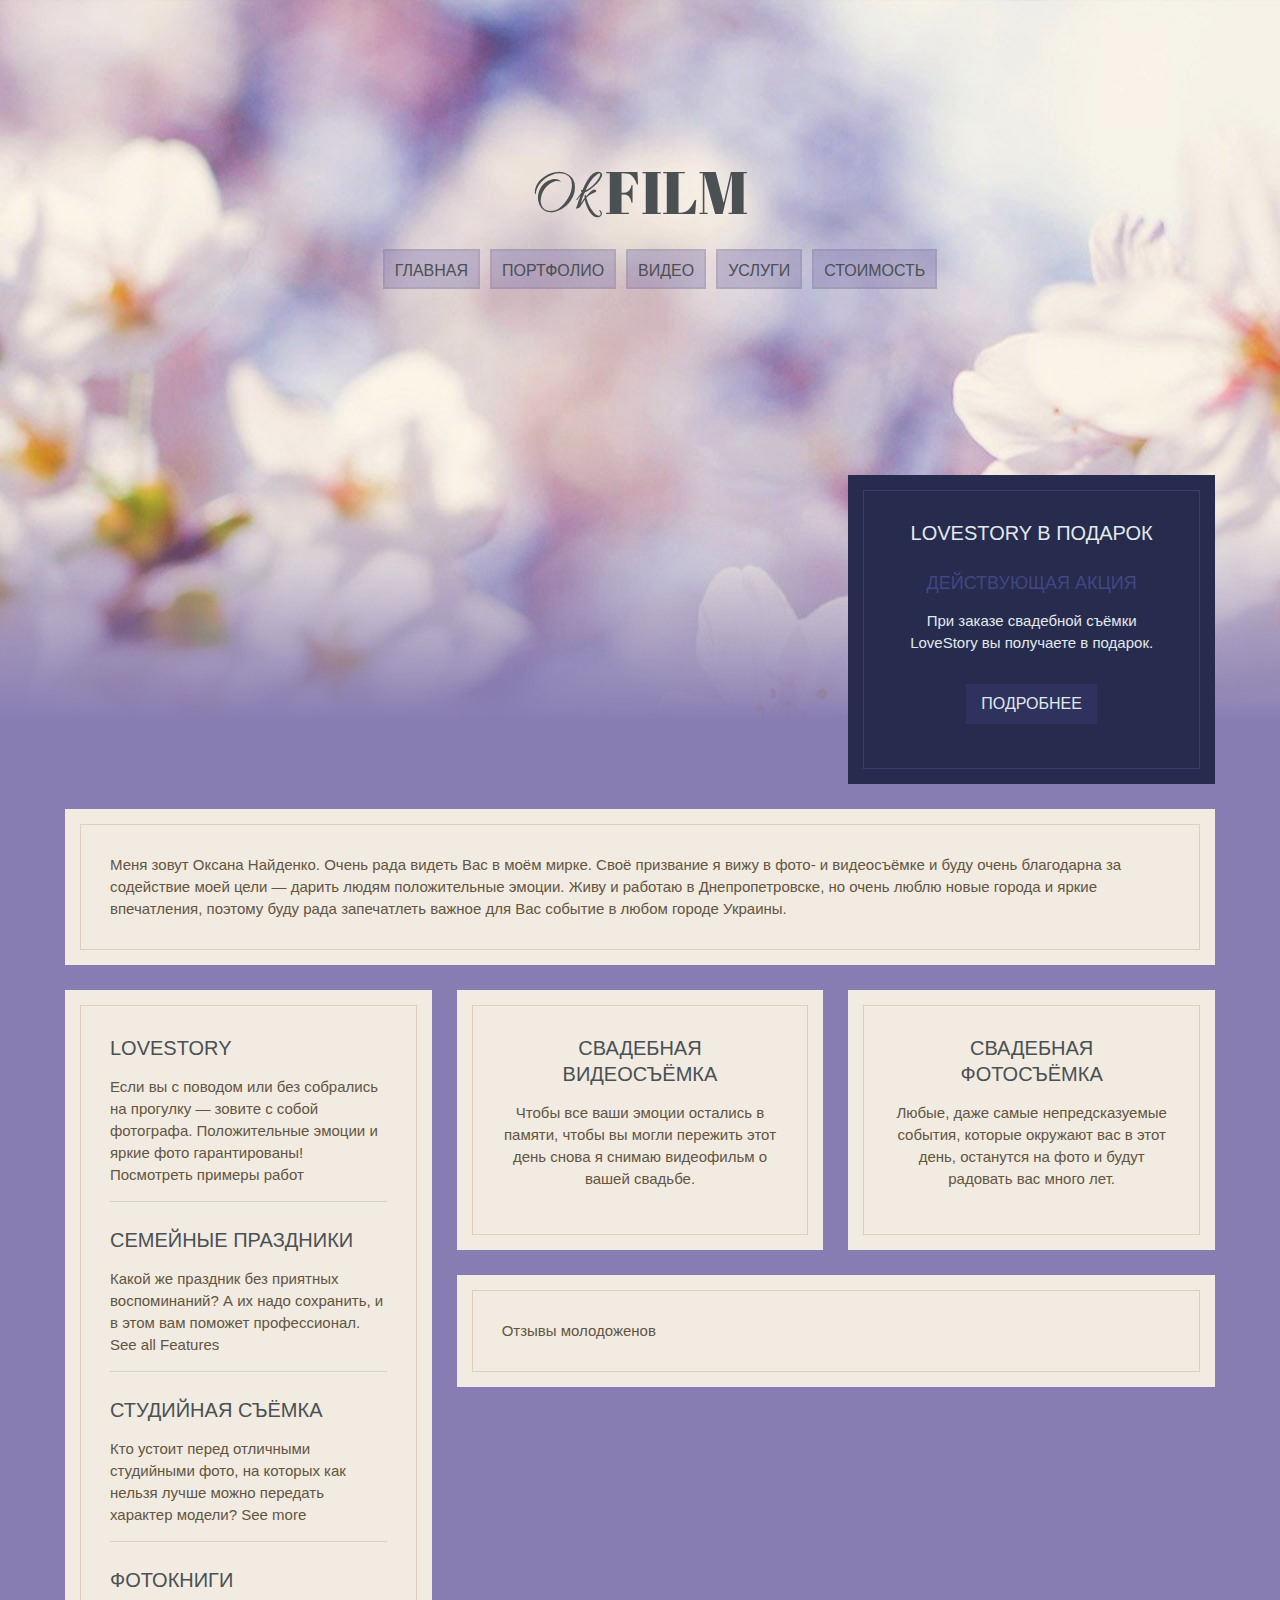
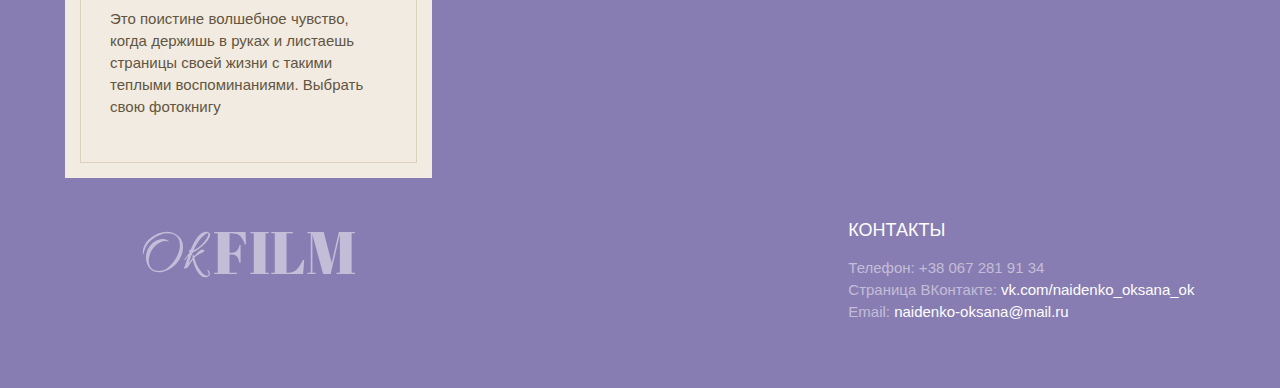
<file: index.htm>
<!DOCTYPE HTML>
<html lang="ru">
<head>
    <meta charset="utf-8" />
    <meta http-equiv="Content-Type" content="text/html; charset=utf-8" />
    <title>Фотограф, видеооператор Оксана Найденко | OkFILM</title>
    <meta name="keywords" content="Оксана Найденко, фотограф, видеооператор, видеооператор на свадьбу, свадьба, фотосессия, LoveStory, свадебный фотограф" />
    <meta name="description" content="Фотограф и видеооператор Оксана Найденко. Я с удовольствием сохраню тёплые и яркие моменты Вашей свадьбы, Love Story и радостных событий." />
    
    <link rel="stylesheet" href="/css/main.css" type="text/css">
</head>
<body>

    <div id="parallaxBackground" class="tm_background" style="top: 0"></div>

    <div class="container box">
    
        <nav class="navbar">
            <!-- Логотип -->
            <div class="okfilm">
                <a href="/"><span class="okfilm_ok">Ok</span><span class="okfilm_film">FILM</span></a>
            </div>
            <!-- Главное меню -->
            <ul id="main_menu" class="menu box">
                <li><a href="/">Главная</a></li>
                <li>
                    <a>Портфолио</a>
                    <div class="submenu box">
                        <ul>
                            <li><a href="/photoalbum/lovestory">LoveStory</a></li>
                            <li><a href="/photoalbum/wedding">Свадьба</a></li>
                        </ul>
                    </div>
                </li>
                <li><a>Видео</a></li>
                <li>
                    <a>Услуги</a>
                    <div class="submenu box">
                        <ul>
                            <li><a href="/uslugi/photobook">Фотокнига</a></li>
                        </ul>
                    </div>
                </li>
                <li><a href="/price">Стоимость</a></li>
            </ul>
        </nav>
        
        <section class="antipad25 box">
            <div class="col66 pad25">
                <ul id="home_slideshow" class="home-slideshow">
                    <li>
                        <img src="images/home-slideshow/home_slideshow-1.jpg">
                        <h3 style="top: 30px;">Мужчина и женщина хранят ключи от <strong>сердец друг друга</strong></h3>
                    </li>
                    <li>
                        <img src="images/home-slideshow/home_slideshow-2.jpg">
                        <h3 style="bottom: 30px;">С дорогими людьми всегда мало<br /><strong>общих фотографий</strong></h3>
                    </li>
                    <li>
                        <img src="images/home-slideshow/home_slideshow-3.jpg">
                        <h3 style="bottom: 30px;">Счастье рядом. <strong>Просто протяни руку.</strong></h3>
                    </li>
                    <li>
                        <img src="images/home-slideshow/home_slideshow-4.jpg">
                        <h3 style="top: 30px;">Ты + Я <strong>= Семья.</strong></h3>
                    </li>
                </ul>
            </div>
            <!-- LoveStory в подарок -->
            <div class="col33 pad25">
                <div class="block primary center">
                    <h3>LoveStory в подарок</h3>
                    <h4>Действующая акция</h4>
                    <p>При заказе свадебной съёмки LoveStory вы получаете в подарок.</p>
                    <p style="padding-top: 15px;">
                        <a class="button button-large" href="javascript:void(0);">Подробнее</a>
                    </p>
                </div>
            </div>
        </section>
        
        <section class="box">
            <div class="col00">
            <div class="block">
                Меня зовут Оксана Найденко. Очень рада видеть Вас в моём мирке. Своё призвание я вижу
                в фото- и видеосъёмке и буду очень благодарна за содействие моей цели — дарить людям
                положительные эмоции. Живу и работаю в Днепропетровске, но очень люблю новые города и
                яркие впечатления, поэтому буду рада запечатлеть важное для Вас событие в любом городе Украины.
            </div>
            </div>
        </section>
        
        <section class="antipad25 box">
            <div class="col33 pad25">
                <div class="block">
                    <h3>LoveStory</h3>
                    <p>
                        Если вы с поводом или без собрались на прогулку — зовите с собой фотографа. 
                        Положительные эмоции и яркие фото гарантированы! Посмотреть примеры работ
                    </p>
                    <hr/>
                    <h3>Семейные праздники</h3>
                    <p>
                        Какой же праздник без приятных воспоминаний? А их надо сохранить, и в этом 
                        вам поможет профессионал. See all Features
                    </p>
                    <hr/>
                    <h3>Студийная съёмка</h3>
                    <p>
                        Кто устоит перед отличными студийными фото, на которых как нельзя лучше можно 
                        передать характер модели? See more
                    </p>
                    <hr/>
                    <h3>Фотокниги</h3>
                    <p>
                        Это поистине волшебное чувство, когда держишь в руках и листаешь страницы своей 
                        жизни с такими теплыми воспоминаниями. Выбрать свою фотокнигу
                    </p>
                </div>
            </div>
            <div class="col66 pad25">
                <div class="antipad25 box">
                    <!-- Свадебная видеосъёмка -->
                    <div class="col50 pad25">
                        <div class="block center">
                            <h3>Свадебная видеосъёмка</h3>
                            <p>
                                Чтобы все ваши эмоции остались в памяти, чтобы вы могли пережить 
                                этот день снова я снимаю видеофильм о вашей свадьбе.
                            </p>
                        </div>
                    </div>
                    <!-- Свадебная фотосъёмка -->
                    <div class="col50 pad25">
                        <div class="block center">
                            <h3>Свадебная<br/>фотосъёмка</h3>
                            <p>
                                Любые, даже самые непредсказуемые события, которые окружают 
                                вас в этот день, останутся на фото и будут радовать вас много лет.
                            </p>
                        </div>
                    </div>
                </div>
                <!-- Отзывы -->
                <section class="block">Отзывы молодоженов</section>
            </div>
        </section>

        <!--Footer-->
        <section class="antipad25 box footer">
            <div class="col33 pad25">
                <div>&nbsp;</div>
                <div class="okfilm">
                    <span class="okfilm_ok">Ok</span><span class="okfilm_film">FILM</span>
                </div>
            </div>
            <div class="col33 pad25">&nbsp;</div>
            <div class="col33 pad25">
                <h4>Контакты</h4>
                <p>
                    Телефон: +38 067 281 91 34<br>
                    Страница ВКонтакте: <a href="https://vk.com/naidenko_oksana_ok" target="_blank">vk.com/naidenko_oksana_ok</a><br>
                    Email: <a href="mailto:naidenko-oksana@mail.ru">naidenko-oksana@mail.ru</a>
                </p>
            </div>
        </section>
    
    </div>

    <script src="/js/jquery-1.12.2.min.js"></script>
    <script src="/js/theme.js"></script>
    
</body>
</html>
</file>
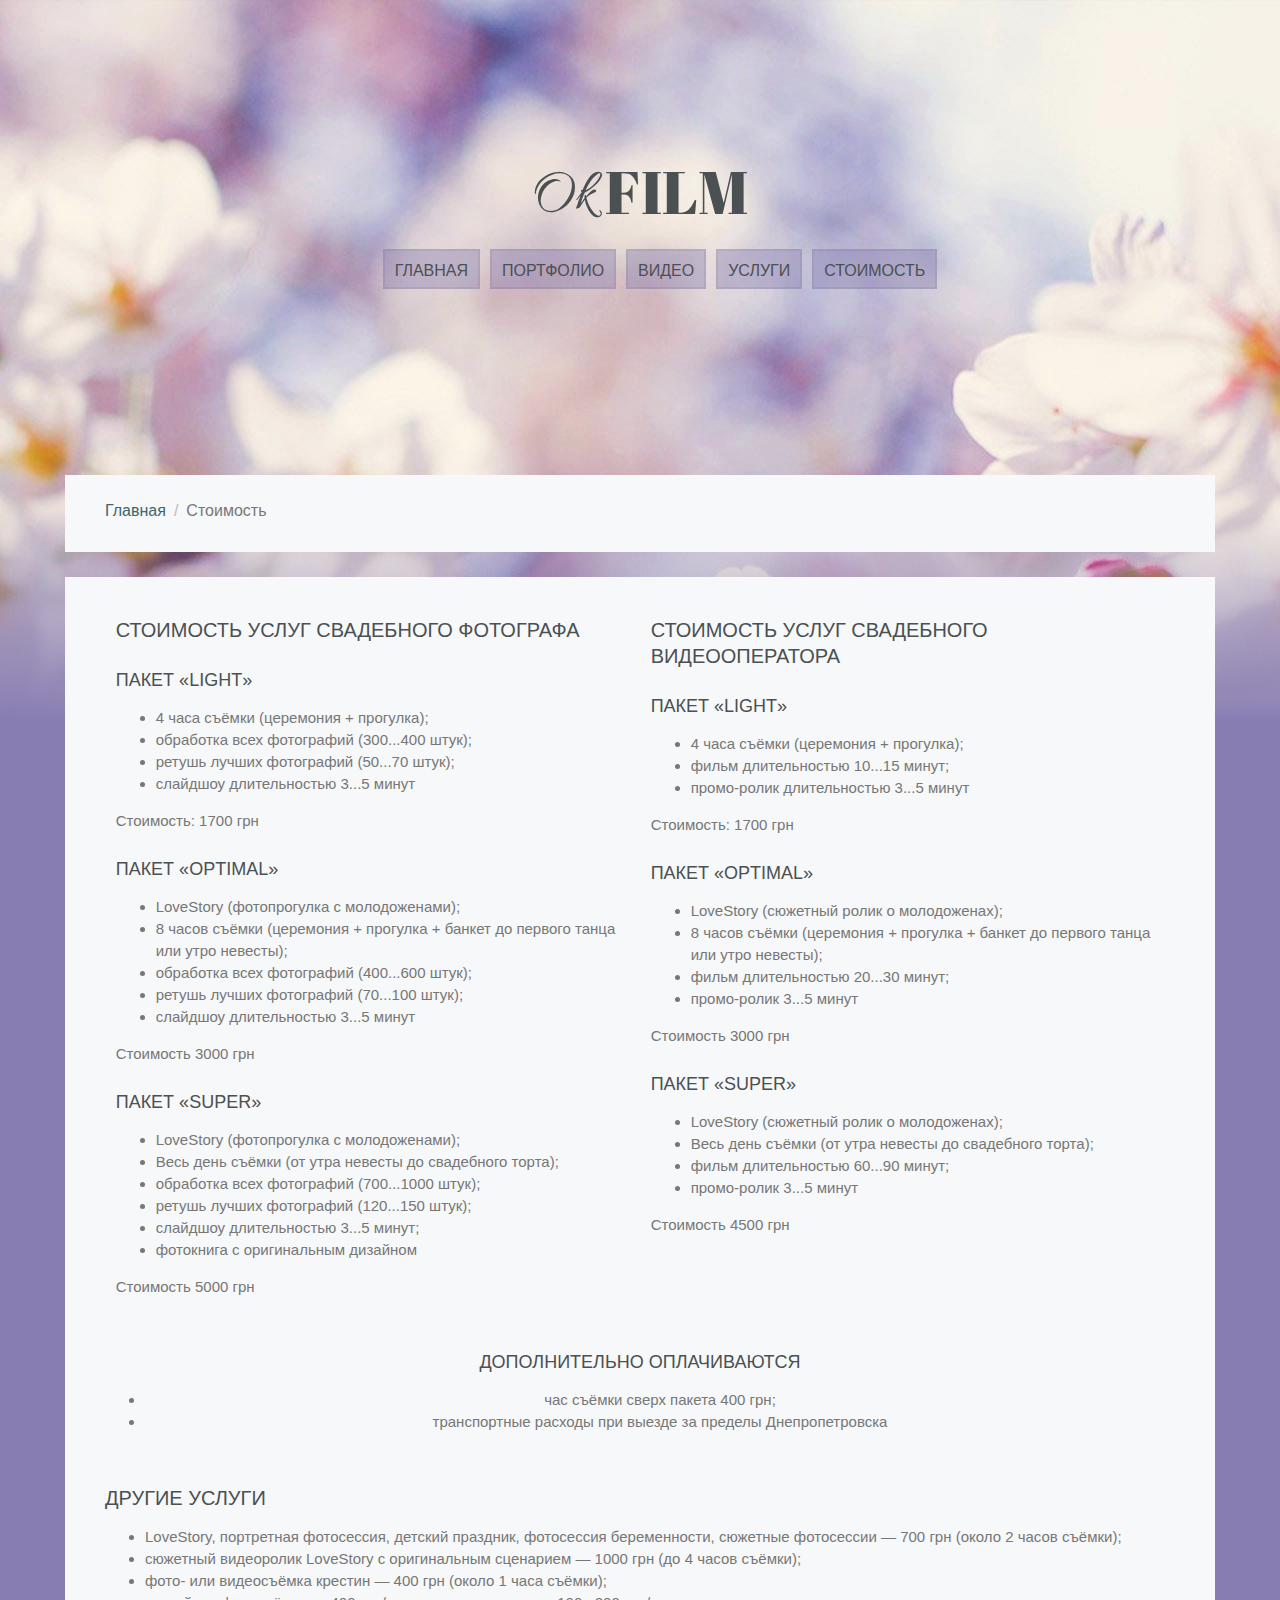
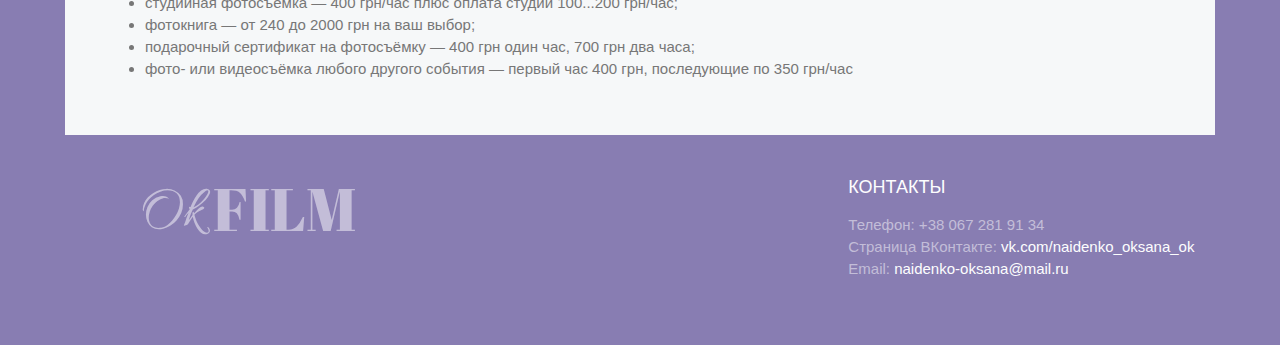
<file: pages/price.htm>
<!DOCTYPE html>
<html lang="ru">
<head>
    <meta charset="utf-8" />
    <meta http-equiv="Content-Type" content="text/html; charset=utf-8" />
    <title>Стоимость услуг — Фотограф, видеооператор Оксана Найденко | OkFILM</title>
    <meta name="keywords" content="Оксана Найденко, фотограф, видеооператор, видеооператор на свадьбу, свадьба, фотосессия, LoveStory, свадебный фотограф" />
    <meta name="description" content="Фотограф и видеооператор Оксана Найденко. Я с удовольствием сохраню тёплые и яркие моменты Вашей свадьбы, Love Story и радостных событий." />

    <link rel="stylesheet" href="/css/main.css" type="text/css">
</head>
<body>

    <div id="parallaxBackground" class="tm_background" style="top: 0"></div>

    <div class="container box">

        <nav class="navbar">
            <!-- Логотип -->
            <div class="okfilm">
                <a href="/"><span class="okfilm_ok">Ok</span><span class="okfilm_film">FILM</span></a>
            </div>
            <!-- Главное меню -->
            <ul id="main_menu" class="menu box">
                <li><a href="/">Главная</a></li>
                <li>
                    <a>Портфолио</a>
                    <div class="submenu box">
                        <ul>
                            <li><a href="/photoalbum/lovestory">LoveStory</a></li>
                            <li><a href="/photoalbum/wedding">Свадьба</a></li>
                        </ul>
                    </div>
                </li>
                <li><a>Видео</a></li>
                <li>
                    <a>Услуги</a>
                    <div class="submenu box">
                        <ul>
                            <li><a href="/uslugi/photobook">Фотокнига</a></li>
                        </ul>
                    </div>
                </li>
                <li><a href="/price">Стоимость</a></li>
            </ul>
        </nav>

        <!-- Breadcrumb -->
        <ul class="breadcrumb">
            <li><a href="/">Главная</a></li>
            <li>Стоимость</li>
        </ul>

        <article class="article">

            <style>
                .tseny-column{width:48%; float:left; margin:0 1%}
                @media (max-width: 800px) {
                    .tseny-column{width:100%; margin:0}
                }
            </style>

            <div class="tseny-column">
                <h3>Стоимость услуг свадебного фотографа</h3>
                <h4>Пакет &laquo;Light&raquo;</h4>
                <ul>
                    <li>4 часа съёмки (церемония + прогулка);</li>
                    <li>обработка всех фотографий (300...400 штук);</li>
                    <li>ретушь лучших фотографий (50...70 штук);</li>
                    <li>слайдшоу длительностью 3...5 минут</li>
                </ul>
                <p>Стоимость: 1700 грн</p>

                <h4>Пакет &laquo;Optimal&raquo</h4>
                <ul>
                    <li>LoveStory (фотопрогулка с молодоженами);</li>
                    <li>8 часов съёмки (церемония + прогулка + банкет до первого танца или утро невесты);</li>
                    <li>обработка всех фотографий (400...600 штук);</li>
                    <li>ретушь лучших фотографий (70...100 штук);</li>
                    <li>слайдшоу длительностью 3...5 минут</li>
                </ul>
                <p>Стоимость 3000 грн</p>

                <h4>Пакет &laquo;Super&raquo;</h4>
                <ul>
                    <li>LoveStory (фотопрогулка с молодоженами);</li>
                    <li>Весь день съёмки (от утра невесты до свадебного торта);</li>
                    <li>обработка всех фотографий (700...1000 штук);</li>
                    <li>ретушь лучших фотографий (120...150 штук);</li>
                    <li>слайдшоу длительностью 3...5 минут;</li>
                    <li>фотокнига с оригинальным дизайном</li>
                </ul>
                <p>Стоимость 5000 грн</p>
                <p>&nbsp;</p>
            </div>

            <div class="tseny-column">
                <h3>Стоимость услуг свадебного видеооператора</h3>
                <h4>Пакет &laquo;Light&raquo;</h4>
                <ul>
                    <li>4 часа съёмки (церемония + прогулка);</li>
                    <li>фильм длительностью 10...15 минут;</li>
                    <li>промо-ролик длительностью 3...5 минут</li>
                </ul>
                <p>Стоимость: 1700 грн</p>

                <h4>Пакет &laquo;Optimal&raquo</h4>
                <ul>
                    <li>LoveStory (сюжетный ролик о молодоженах);</li>
                    <li>8 часов съёмки (церемония + прогулка + банкет до первого танца или утро невесты);</li>
                    <li>фильм длительностью 20...30 минут;</li>
                    <li>промо-ролик 3...5 минут</li>
                </ul>
                <p>Стоимость 3000 грн</p>

                <h4>Пакет &laquo;Super&raquo;</h4>
                <ul>
                    <li>LoveStory (сюжетный ролик о молодоженах);</li>
                    <li>Весь день съёмки (от утра невесты до свадебного торта);</li>
                    <li>фильм длительностью 60...90 минут;</li>
                    <li>промо-ролик 3...5 минут</li>
                </ul>
                <p>Стоимость 4500 грн</p>
                <p>&nbsp;</p>
            </div>

            <div style="text-align:center;clear:both;">
                <h4>Дополнительно оплачиваются</h4>
                <ul>
                    <li>час съёмки сверх пакета 400 грн;</li>
                    <li>транспортные расходы при выезде за пределы Днепропетровска</li>
                </ul>
                <p>&nbsp;</p>
            </div>

            <div>
                <h3>Другие услуги</h3>
                <ul>
                    <li>LoveStory, портретная фотосессия, детский праздник, фотосессия беременности, сюжетные фотосессии — 700 грн (около 2 часов съёмки);</li>
                    <li>сюжетный видеоролик LoveStory с оригинальным сценарием — 1000 грн (до 4 часов съёмки);</li>
                    <li>фото- или видеосъёмка крестин — 400 грн (около 1 часа съёмки);</li>
                    <li>студийная фотосъёмка — 400 грн/час плюс оплата студии 100...200 грн/час;</li>
                    <li>фотокнига — от 240 до 2000 грн на ваш выбор;</li>
                    <li>подарочный сертификат на фотосъёмку — 400 грн один час, 700 грн два часа;</li>
                    <li>фото- или видеосъёмка любого другого события — первый час 400 грн, последующие по 350 грн/час</li>
                </ul>
            </div>

        </article>

        <!--Footer-->
        <section class="antipad25 box footer">
            <div class="col33 pad25">
                <div>&nbsp;</div>
                <div class="okfilm">
                    <span class="okfilm_ok">Ok</span><span class="okfilm_film">FILM</span>
                </div>
            </div>
            <div class="col33 pad25">&nbsp;</div>
            <div class="col33 pad25">
                <h4>Контакты</h4>
                <p>
                    Телефон: +38 067 281 91 34<br>
                    Страница ВКонтакте: <a href="https://vk.com/naidenko_oksana_ok" target="_blank">vk.com/naidenko_oksana_ok</a><br>
                    Email: <a href="mailto:naidenko-oksana@mail.ru">naidenko-oksana@mail.ru</a>
                </p>
            </div>
        </section>

    </div>

    <script src="/js/jquery-1.12.2.min.js"></script>
    <script src="/js/theme.js"></script>

</body>
</html>
</file>
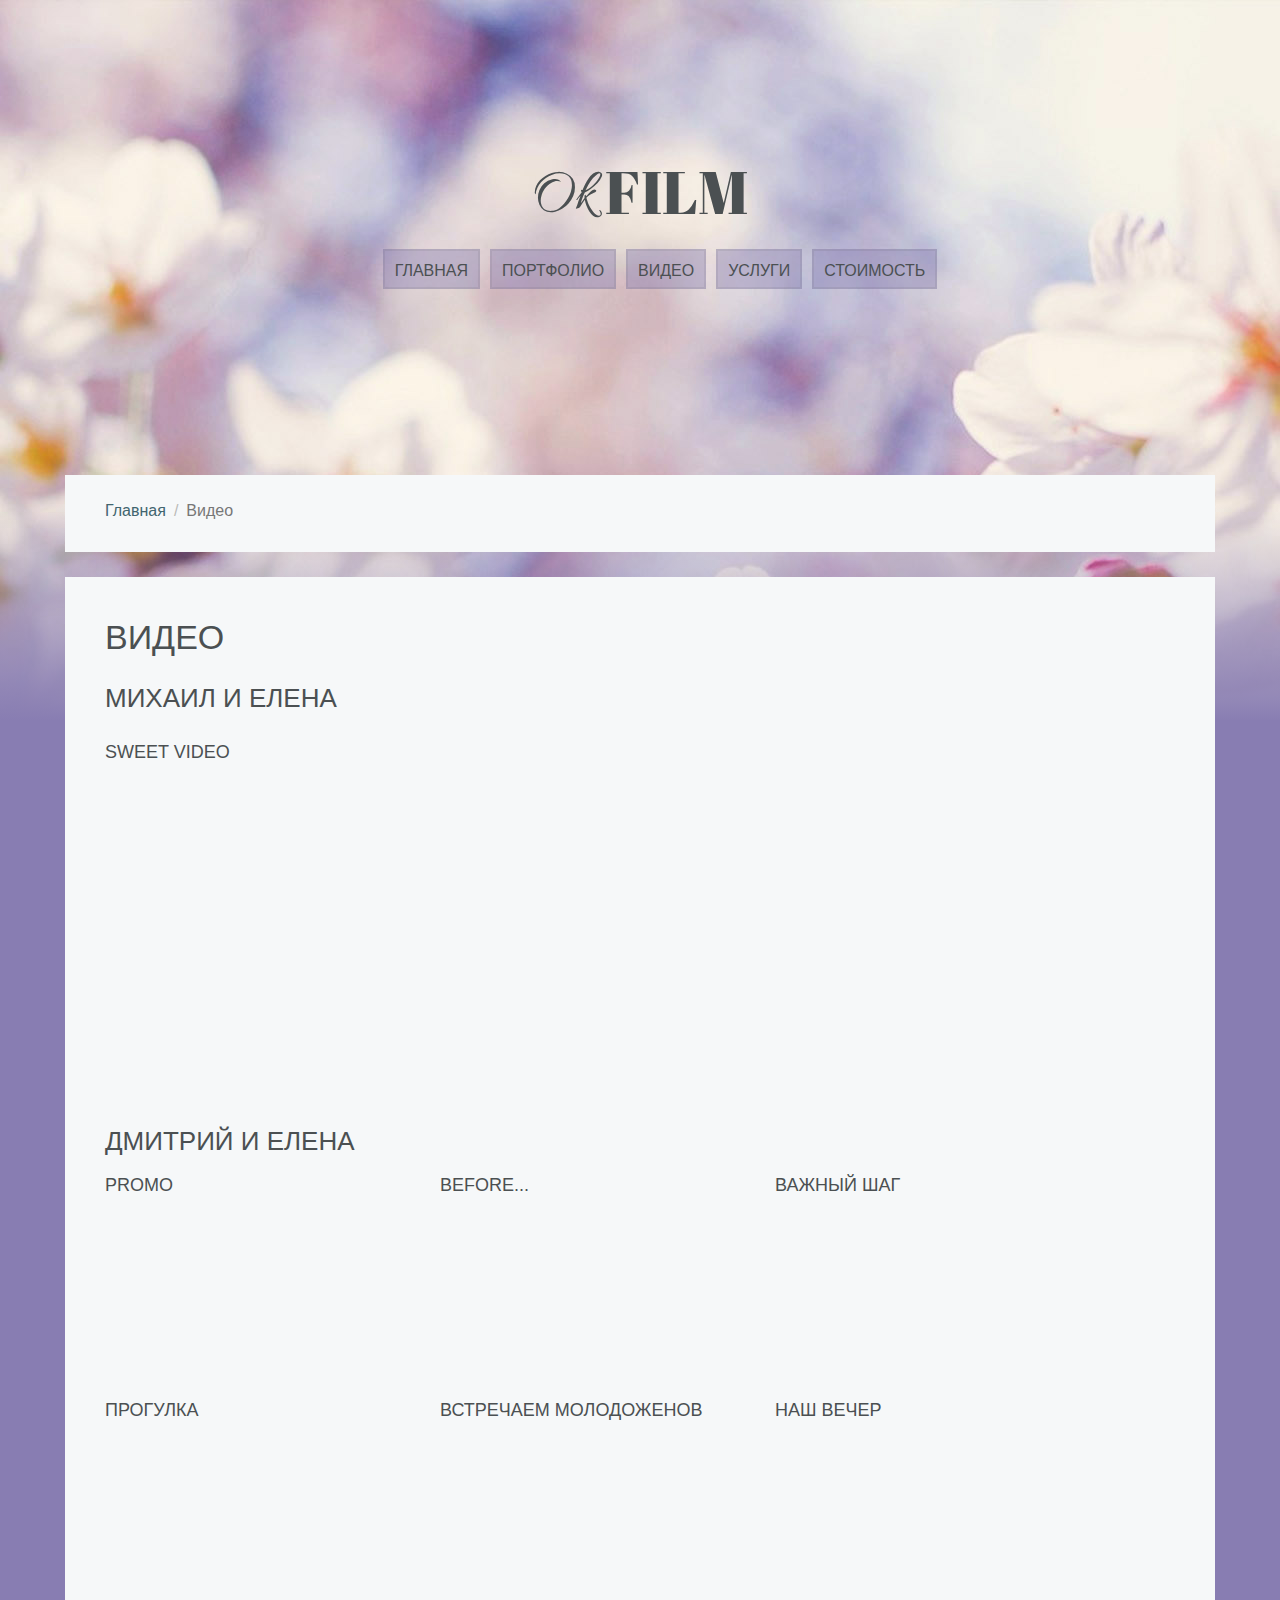
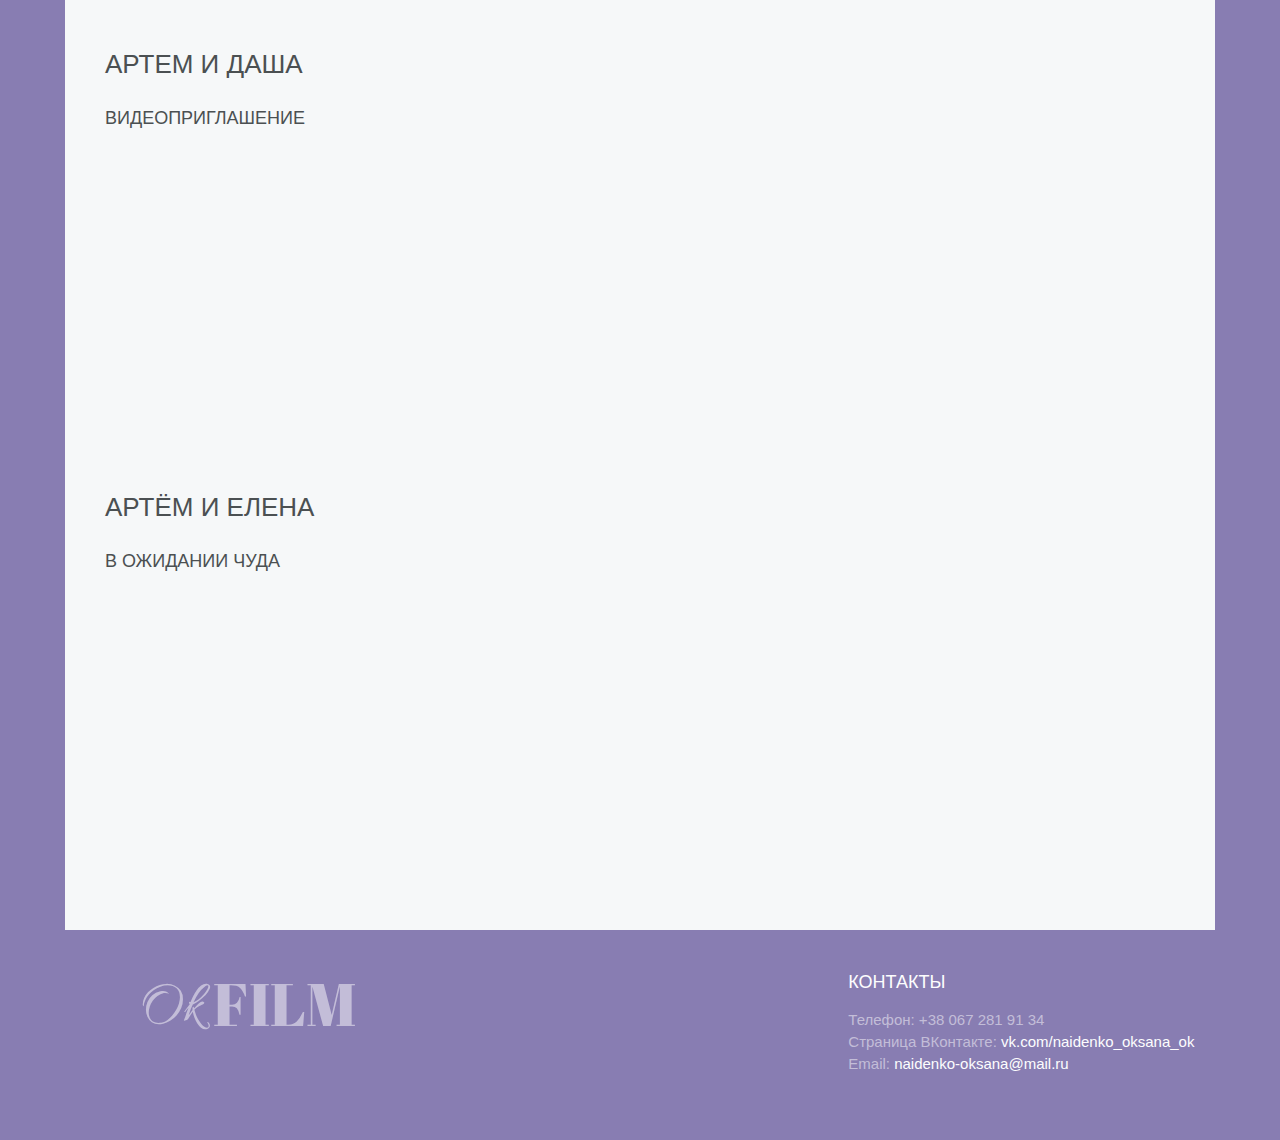
<file: pages/video.htm>
<!DOCTYPE html>
<html lang="ru">
<head>
    <meta charset="utf-8" />
    <meta http-equiv="Content-Type" content="text/html; charset=utf-8" />
    <title>Видео — Фотограф, видеооператор Оксана Найденко | OkFILM</title>
    <meta name="keywords" content="Оксана Найденко, фотограф, видеооператор, видеооператор на свадьбу, свадьба, фотосессия, LoveStory, свадебный фотограф" />
    <meta name="description" content="Фотограф и видеооператор Оксана Найденко. Я с удовольствием сохраню тёплые и яркие моменты Вашей свадьбы, Love Story и радостных событий." />

    <link rel="stylesheet" href="/css/main.css" type="text/css">
</head>
<body>

<div id="parallaxBackground" class="tm_background" style="top: 0"></div>

<div class="container box">

    <nav class="navbar">
        <!-- Логотип -->
        <div class="okfilm">
            <a href="/"><span class="okfilm_ok">Ok</span><span class="okfilm_film">FILM</span></a>
        </div>
        <!-- Главное меню -->
        <ul id="main_menu" class="menu box">
            <li><a href="/">Главная</a></li>
            <li>
                <a>Портфолио</a>
                <div class="submenu box">
                    <ul>
                        <li><a href="/photoalbum/lovestory">LoveStory</a></li>
                        <li><a href="/photoalbum/wedding">Свадьба</a></li>
                    </ul>
                </div>
            </li>
            <li><a href="/video">Видео</a></li>
            <li>
                <a>Услуги</a>
                <div class="submenu box">
                    <ul>
                        <li><a href="/uslugi/photobook">Фотокниги</a></li>
                    </ul>
                </div>
            </li>
            <li><a href="/price">Стоимость</a></li>
        </ul>
    </nav>

    <!-- Breadcrumb -->
    <ul class="breadcrumb">
        <li><a href="/">Главная</a></li>
        <li>Видео</li>
    </ul>

    <article class="article">

        <h1 class="article-title">Видео</h1>

        <p>
        <h2>Михаил и Елена</h2>
        <h4>Sweet Video</h4>
        <iframe width="560" height="315" src="https://www.youtube.com/embed/iJVQTlaHMCs?rel=0&amp;showinfo=0" frameborder="0" allowfullscreen></iframe>
        </p>

        <p>
        <h2>Дмитрий и Елена</h2>
        <div style="float:left; margin-right:15px">
            <h4>Promo</h4>
            <iframe width="320" height="180" src="https://www.youtube.com/embed/5d3_KheWfOU?rel=0&amp;showinfo=0" frameborder="0" allowfullscreen></iframe>
        </div>
        <div style="float:left; margin-right:15px">
            <h4>Before...</h4>
            <iframe width="320" height="180" src="https://www.youtube.com/embed/2i_cOHDh8JM?rel=0&amp;showinfo=0" frameborder="0" allowfullscreen></iframe>
        </div>
        <div style="float:left">
            <h4>Важный шаг</h4>
            <iframe width="320" height="180" src="https://www.youtube.com/embed/dgfS1vrImno?rel=0&amp;showinfo=0" frameborder="0" allowfullscreen></iframe>
        </div>

        <div style="clear:both"></div>

        <div style="float:left; margin-right:15px">
            <h4>Прогулка</h4>
            <iframe width="320" height="180" src="https://www.youtube.com/embed/4sCd2XP2Yqs?rel=0&amp;showinfo=0" frameborder="0" allowfullscreen></iframe>
        </div>
        <div style="float:left; margin-right:15px">
            <h4>Встречаем молодоженов</h4>
            <iframe width="320" height="180" src="https://www.youtube.com/embed/xAqZF6Jb5EU?rel=0&amp;showinfo=0" frameborder="0" allowfullscreen></iframe>
        </div>
        <div style="float:left">
            <h4>Наш вечер</h4>
            <iframe width="320" height="180" src="https://www.youtube.com/embed/4H2hjYRJoUo?rel=0&amp;showinfo=0" frameborder="0" allowfullscreen></iframe>
        </div>
        <div style="clear:both"></div>
        </p>

        <p>
        <h2>Артем и Даша</h2>
        <h4>Видеоприглашение</h4>
        <iframe width="560" height="315" src="https://www.youtube.com/embed/h4dcDDV6uRQ?rel=0&amp;showinfo=0" frameborder="0" allowfullscreen></iframe>
        </p>

        <p>
        <h2>Артём и Елена</h2>
        <h4>В ожидании чуда</h4>
        <iframe src="https://player.vimeo.com/video/135396026?title=0&byline=0&portrait=0" width="500" height="281" frameborder="0" webkitallowfullscreen mozallowfullscreen allowfullscreen></iframe>
        </p>

    </article>

    <!--Footer-->
    <section class="antipad25 box footer">
        <div class="col33 pad25">
            <div>&nbsp;</div>
            <div class="okfilm">
                <span class="okfilm_ok">Ok</span><span class="okfilm_film">FILM</span>
            </div>
        </div>
        <div class="col33 pad25">&nbsp;</div>
        <div class="col33 pad25">
            <h4>Контакты</h4>
            <p>
                Телефон: +38 067 281 91 34<br>
                Страница ВКонтакте: <a href="https://vk.com/naidenko_oksana_ok" target="_blank">vk.com/naidenko_oksana_ok</a><br>
                Email: <a href="mailto:naidenko-oksana@mail.ru">naidenko-oksana@mail.ru</a>
            </p>
        </div>
    </section>

</div>

<script src="/js/jquery-1.12.2.min.js"></script>
<script src="/js/theme.js"></script>

</body>
</html>
</file>
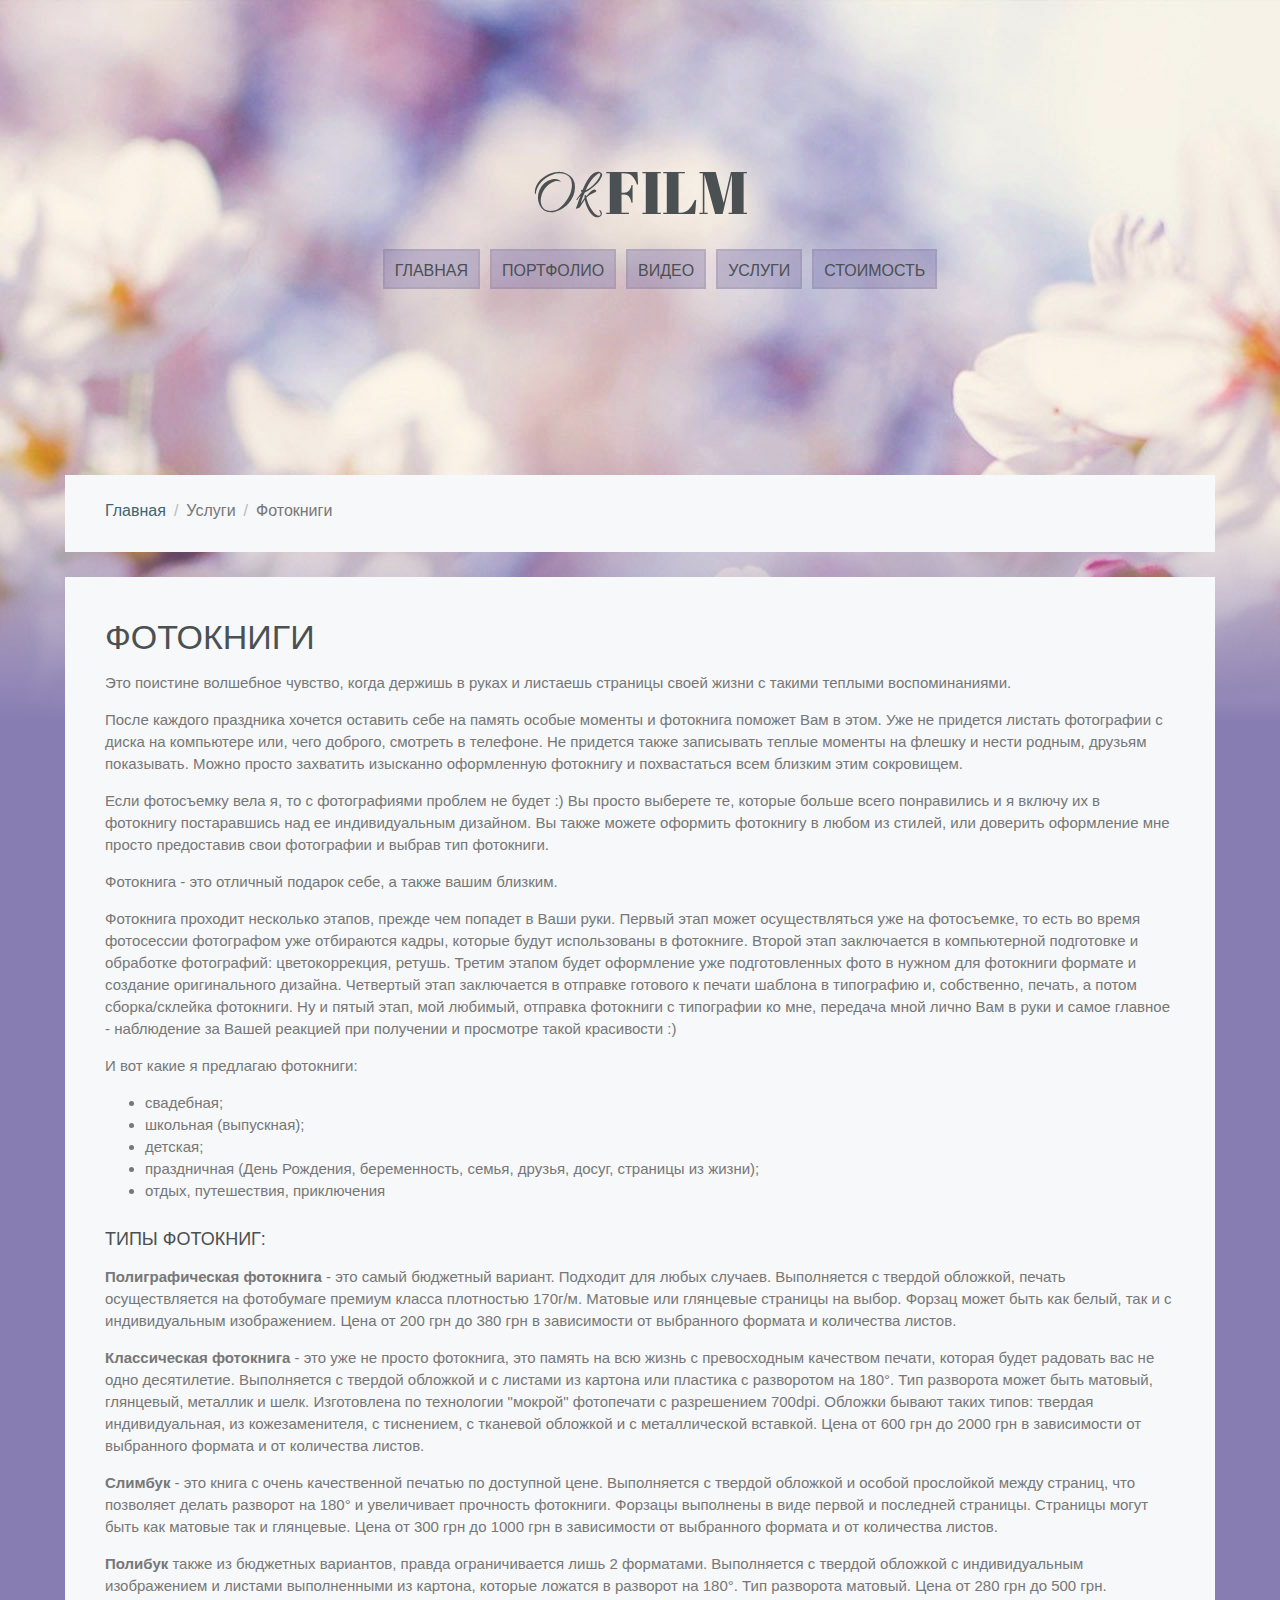
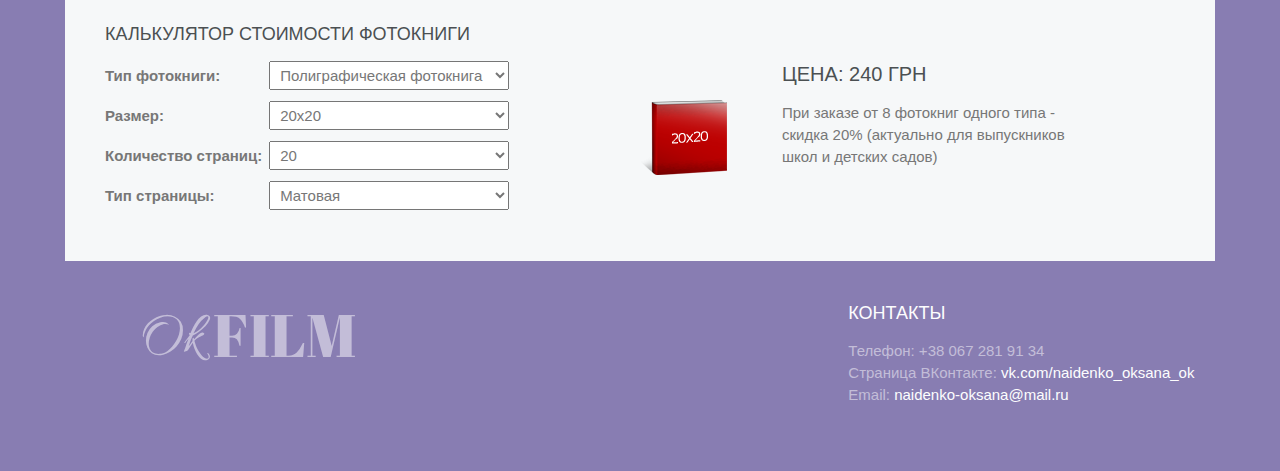
<file: pages/uslugi/photobook.htm>
<!DOCTYPE html>
<html lang="ru">
<head>
    <meta charset="utf-8" />
    <meta http-equiv="Content-Type" content="text/html; charset=utf-8" />
    <title>Фотокниги — Фотограф, видеооператор Оксана Найденко | OkFILM</title>
    <meta name="keywords" content="Оксана Найденко, фотограф, видеооператор, видеооператор на свадьбу, свадьба, фотосессия, LoveStory, свадебный фотограф" />
    <meta name="description" content="Фотограф и видеооператор Оксана Найденко. Я с удовольствием сохраню тёплые и яркие моменты Вашей свадьбы, Love Story и радостных событий." />

    <link rel="stylesheet" href="/css/main.css" type="text/css">
    <link rel="stylesheet" href="/css/photobook.css" type="text/css">
</head>
<body>

<div id="parallaxBackground" class="tm_background" style="top: 0"></div>

<div class="container box">

    <nav class="navbar">
        <!-- Логотип -->
        <div class="okfilm">
            <a href="/"><span class="okfilm_ok">Ok</span><span class="okfilm_film">FILM</span></a>
        </div>
        <!-- Главное меню -->
        <ul id="main_menu" class="menu box">
            <li><a href="/">Главная</a></li>
            <li>
                <a>Портфолио</a>
                <div class="submenu box">
                    <ul>
                        <li><a href="/photoalbum/lovestory">LoveStory</a></li>
                        <li><a href="/photoalbum/wedding">Свадьба</a></li>
                    </ul>
                </div>
            </li>
            <li><a>Видео</a></li>
            <li>
                <a>Услуги</a>
                <div class="submenu box">
                    <ul>
                        <li><a href="/uslugi/photobook">Фотокниги</a></li>
                    </ul>
                </div>
            </li>
            <li><a href="/price">Стоимость</a></li>
        </ul>
    </nav>

    <!-- Breadcrumb -->
    <ul class="breadcrumb">
        <li><a href="/">Главная</a></li>
        <li>Услуги</li>
        <li>Фотокниги</li>
    </ul>

    <article class="article">

        <h1 class="article-title">Фотокниги</h1>
        <p>
            Это поистине волшебное чувство, когда держишь в руках и листаешь страницы
            своей жизни с такими теплыми воспоминаниями.
        </p>
        <p>
            После каждого праздника хочется оставить себе на память особые моменты и фотокнига
            поможет Вам в этом. Уже не придется листать фотографии с диска на компьютере или,
            чего доброго, смотреть в телефоне. Не придется также записывать теплые моменты на флешку
            и нести родным, друзьям показывать. Можно просто захватить изысканно оформленную фотокнигу
            и похвастаться всем близким этим сокровищем.
        </p>
        <p>
            Если фотосъемку вела я, то с фотографиями проблем не будет :) Вы просто выберете те,
            которые больше всего понравились и я включу их в фотокнигу постаравшись над ее индивидуальным
            дизайном. Вы также можете оформить фотокнигу в любом из стилей, или доверить оформление мне
            просто предоставив свои фотографии и выбрав тип фотокниги.
        </p>
        <p>
            Фотокнига - это отличный подарок себе, а также вашим близким.
        </p>
        <p>
            Фотокнига проходит несколько этапов, прежде чем попадет в Ваши руки. Первый этап может
            осуществляться уже на фотосъемке, то есть во время фотосессии фотографом уже отбираются кадры,
            которые будут использованы в фотокниге. Второй этап заключается в компьютерной подготовке
            и обработке фотографий: цветокоррекция, ретушь. Третим этапом будет оформление уже подготовленных
            фото в нужном для фотокниги формате и создание оригинального дизайна. Четвертый этап заключается
            в отправке готового к печати шаблона в типографию и, собственно, печать, а потом сборка/склейка
            фотокниги. Ну и пятый этап, мой любимый, отправка фотокниги с типографии ко мне, передача мной
            лично Вам в руки и самое главное - наблюдение за Вашей реакцией при получении и просмотре
            такой красивости :)
        </p>
        <p>
            И вот какие я предлагаю фотокниги:
        </p>
        <ul>
            <li>свадебная;</li>
            <li>школьная (выпускная);</li>
            <li>детская;</li>
            <li>праздничная (День Рождения, беременность, семья, друзья, досуг, страницы из жизни);</li>
            <li>отдых, путешествия, приключения</li>
        </ul>

        <h4>Типы фотокниг:</h4>
        <p>
            <strong>Полиграфическая фотокнига</strong> - это самый бюджетный вариант.
            Подходит для любых случаев. Выполняется с твердой обложкой, печать осуществляется
            на фотобумаге премиум класса плотностью 170г/м. Матовые или глянцевые страницы на
            выбор. Форзац может быть как белый, так и с индивидуальным изображением. Цена
            от 200 грн до 380 грн в зависимости от выбранного формата и количества листов.
        </p>
        <p>
            <strong>Классическая фотокнига</strong> - это уже не просто фотокнига, это память
            на всю жизнь с превосходным качеством печати, которая будет радовать вас не одно
            десятилетие. Выполняется  с твердой обложкой и с листами из картона или пластика
            с разворотом на 180°. Тип разворота может быть матовый, глянцевый, металлик и шелк.
            Изготовлена по технологии "мокрой" фотопечати с разрешением 700dpi. Обложки бывают
            таких типов: твердая индивидуальная, из кожезаменителя, с тиснением, с тканевой
            обложкой и с металлической вставкой. Цена от 600 грн до 2000 грн в зависимости от
            выбранного формата и от количества листов.
        </p>
        <p>
            <strong>Слимбук</strong> - это книга с очень качественной печатью по доступной цене.
            Выполняется с твердой обложкой и особой прослойкой между страниц, что позволяет делать
            разворот на 180° и увеличивает прочность фотокниги. Форзацы выполнены в виде первой и
            последней страницы. Страницы могут быть как матовые так и глянцевые. Цена от 300 грн
            до 1000 грн в зависимости от выбранного формата и от количества листов.
        </p>
        <p>
            <strong>Полибук</strong> также из бюджетных вариантов, правда ограничивается лишь 2 форматами.
            Выполняется с твердой обложкой с индивидуальным изображением и листами выполненными из картона,
            которые ложатся в разворот на 180°. Тип разворота матовый.  Цена от 280 грн до 500 грн.
        </p>


        <h4>Калькулятор стоимости фотокниги</h4>
        <!-- Параметры -->
        <script>
            var photobook_params = new Object();
            photobook_params.poligraf = {
                pb_name: "Полиграфическая фотокнига",
                pb_size: {"20x20":12, "20x30":13, "25x25":20, "30x20":15, "30x30":22},
                pb_pages: [20,22,24,26,28,30,32,34,36,38,40],
                pb_matte: ["Матовая","Глянцевая"]
            };
            photobook_params.classic = {
                pb_name: "Классическая фотокнига",
                pb_size: {"20x20":0, "20x30":0, "30x20":0, "30x30":0},
                pb_pages: [20,22,24,26,28,30,32,34,36,38,40],
                pb_matte: ["Матовая","Глянцевая"],
                pb_paper: ["Картон","Пластик"]
            };
            photobook_params.slimbook = {
                pb_name: "Слимбук",
                pb_size: {"20x20":15, "20x30":22, "25x25":22, "30x20":22, "30x30":30},
                pb_pages: [20,22,24,26,28,30,32,34,36,38,40],
                pb_matte: ["Матовая"],
                pb_paper: ["Картон"]
            };
            photobook_params.polibook = {
                pb_name: "Полибук",
                pb_size: {"20x30":13, "23x23":14},
                pb_pages: [20,22,24,26,28,30,32,34,36,38,40],
                pb_matte: ["Матовая"],
                pb_paper: ["Картон"]
            };
        </script>

        <div class="pb_params">
            <div class="pb_field">
                <b>Тип фотокниги: </b>
                <select id="pbook_type"></select>
            </div>
            <div id="photobook_sizes" class="pb_field">
                <b>Размер: </b>
                <select id="pbook_sizes"></select>
            </div>
            <div id="photobook_pages" class="pb_field">
                <b>Количество страниц: </b>
                <select id="pbook_pages"></select>
            </div>
            <div id="photobook_matte" class="pb_field">
                <b>Тип страницы: </b>
                <select id="pbook_matte"></select>
            </div>
            <div id="photobook_paper" class="pb_field">
                <b>Тип бумаги: </b>
                <select id="pbook_paper"></select>
            </div>
        </div>

        <div class="pb_result">
            <div class="pb_format">
                <img id="photo_book_format"></img>
            </div>
            <div class="pb_price">
                <h3>Цена: <span id="pbook_result"></span> грн</h3>
                При заказе от 8 фотокниг одного типа - скидка 20% (актуально для выпускников школ и детских садов)
            </div>
        </div>
        <div style="clear:both"></div>

    </article>

    <!--Footer-->
    <section class="antipad25 box footer">
        <div class="col33 pad25">
            <div>&nbsp;</div>
            <div class="okfilm">
                <span class="okfilm_ok">Ok</span><span class="okfilm_film">FILM</span>
            </div>
        </div>
        <div class="col33 pad25">&nbsp;</div>
        <div class="col33 pad25">
            <h4>Контакты</h4>
            <p>
                Телефон: +38 067 281 91 34<br>
                Страница ВКонтакте: <a href="https://vk.com/naidenko_oksana_ok" target="_blank">vk.com/naidenko_oksana_ok</a><br>
                Email: <a href="mailto:naidenko-oksana@mail.ru">naidenko-oksana@mail.ru</a>
            </p>
        </div>
    </section>

</div>

<script src="/js/jquery-1.12.2.min.js"></script>
<script src="/js/theme.js"></script>
<script src="/js/photobook.js"></script>

</body>
</html>
</file>
<file: css/main.css>
@import 'https://fonts.googleapis.com/css?family=Allura';
@import 'https://fonts.googleapis.com/css?family=Abril+Fatface';

/* Общие классы */
*{box-sizing:border-box}
.box{width:100%;position:relative}
.box:after,.form:after{content:"";display:block;clear:both}
.center{text-align: center;}
img{border: 0 none; height: auto; max-width: 100%; vertical-align: middle;}

/* Подгонка под старые браузеры*/
article, aside, details, figcaption, figure, footer, header, main, menu, nav, section, summary {display: block;}   /* Делаем HTML5 элементы блочными */
/* Конец подгонки под старые браузеры*/

body{color:#777777; background-color:#887db2; font-family: "Helvetica Neue",Helvetica,Arial,sans-serif; font-size:15px; line-height: 22px; margin:0}
.container{max-width:1200px; padding:0 25px; margin:0 auto;}
hr{box-sizing:content-box; height:0; margin: 15px 0; border:0; border-top: 1px solid #d2d3d4;}

/* Фоновый рисунок вверху. ВАЖНО: здесь нужно указать такой же цвет фона, как и для body! */
.tm_background{width: 100%; height: 80vh; position: absolute; background-size: auto;}
@media (max-width:  480px) { .tm_background{background: url("/images/body_480.jpg") no-repeat top center;} }
@media (min-width:  480px) { .tm_background{background: url("/images/body_768.jpg") no-repeat top center;} }
@media (min-width:  768px) { .tm_background{background: url("/images/body_960.jpg") no-repeat top center;} }
@media (min-width:  960px) { .tm_background{background: url("/images/body1220.jpg") no-repeat top center;} }
@media (min-width: 1220px) { .tm_background{background: url("/images/body_max.jpg") no-repeat top center;} }
.tm_background:after{content: ""; left: 0; right: 0; top: 0; bottom: -1px; position: absolute;
    background-image: linear-gradient(to bottom, rgba(0,0,0,0) 0%, rgba(0,0,0,0) 70%, #887db2 100%);}

.navbar{text-align: center; margin:180px 0; color: #4b5052;}
.navbar a{text-decoration:none; color:inherit; display: inline-block;}
.navbar a:hover{text-decoration: none; color:inherit;}

/* Логотип */
.okfilm{font-size:60px; text-align:center}
.okfilm_ok{font-family: Allura; margin-right:10px; vertical-align:middle}
.okfilm_film{font-family: Abril Fatface;}

/* Главное меню */
.menu{margin:40px auto 0 auto; display:inline-block; width:auto; text-transform:uppercase; list-style: outside none none;}
.menu > li{float:left; margin:0 5px; background-color: rgba(0,0,0,0); display:inline-block;}
.menu > li > a{height: 40px; line-height: 40px; padding:0 10px; font-size: 16px;
               background-color: rgba(136,125,178,0.4); border: 2px solid rgba(75,80,82,0.1);}
.menu > li > a:hover{background-color: rgba(253,253,254,0.2); border: 2px solid rgba(75,80,82,0.2);}
.menu a{cursor:pointer;}
.menu a:hover{color: #41656f;}

.submenu{position: absolute; padding-top: 10px; width: auto; min-width: 150px; display: none;}
.submenu > ul{padding: 20px; list-style: outside none none; text-align: left;
              background-color: rgba(253,253,254,0.4); border: 2px solid rgba(75,80,82,0.2);}
.submenu > ul > li > a{padding: 5px 10px; text-transform:none;}

/* Хлебные крошки */
.breadcrumb{margin-bottom: 25px; padding: 25px 40px; background: #f6f8f9; list-style: outside none none; font-size: 0.001px;}
.breadcrumb > li{display: inline-block; font-size: 1rem;}    /* Для всего ul шрифт минимален, а тут обычный. Это чтобы убрать отступ между элементами списка. */
.breadcrumb > li:nth-child(n+2):before{content: "/"; display: inline-block; margin: 0 8px; color: #babab7;}


/* Контент - секции, блоки и колонки */
section{margin-top:25px;}
.antipad25{margin-left:-25px; width:auto;}
.pad25{padding-left:25px;}
.block{padding:30px; background-color: #f1ebe2; color: #63553f; border:15px solid #f1ebe2; box-shadow: inset 0 0 0 1px #ddcfb9;}
.block.primary{background-color: #272b4e; color: #e1eaec; border: 15px solid #272b4e; box-shadow: inset 0 0 0 1px #383e70;}
.block.primary h3{color: #e1eaec;}
.block.primary h4{color: #414781;}
.article{padding: 40px; background: #f6f8f9 none repeat scroll 0 0;}
.footer{color: #c3bdd8; padding-top: 15px; margin-bottom: 50px;}
.footer h4{color: #fdfdfe;}
.footer a{color: #fdfdfe;}
.footer a:hover{color: #fdfdfe;}

.col33{float:left; width:33.333%;}
.col25{float:left; width:25%;}
.col50{float:left; width:50%;}
.col66{float:left; width:66.666%;}
.col00{width:100%;}


/* Типография */
h1, h2, h3, h4, h5, h6 {margin: 0 0 15px 0; font-weight: 300; color: #4b5052; text-transform: uppercase;}
* + h1, * + h2, * + h3, * + h4, * + h5, * + h6 {margin-top: 25px;}  /* Margins */
h1{font-size: 40px; line-height: 46px;}
h2{font-size: 26px; line-height: 33px;}
h3{font-size: 20px; line-height: 26px;}
h4{font-size: 18px; line-height: 24px;}
h5{font-size: 15px; line-height: 22px;}
h6{font-size: 14px; line-height: 20px;}

a{background: transparent;}        /* Remove the gray background color from active links in IE 10. */
a:active, a:hover {outline: 0;}    /* Improves readability when focused and also mouse hovered in all browsers. */
a, .link {color: #41656f; text-decoration: none; cursor: pointer;}
a:hover, .link:hover {color: #41656f; text-decoration: underline;}

.article-title{font-size: 34px; line-height: 40px; font-weight: 300; text-transform: uppercase;}
.button{color: #4b5052; line-height: 30px; min-height: 30px; padding: 0 12px; display: inline-block; cursor: pointer;
        text-align: center; text-decoration: none; text-transform: uppercase; vertical-align: middle;
        background: #e7ebec none repeat scroll 0 0;}
.button:hover{text-decoration: none;}
.button-large{font-size: 16px; line-height: 40px; min-height: 40px; padding: 0 15px;}
.primary .button{color: #e1eaec; background: #2e325c none repeat scroll 0 0;}
.primary .button:hover{background: #333866 none repeat scroll 0 0;}


/* Слайдшой на главной */
.home-slideshow{list-style: outside none none; padding: 0; margin: 0; min-height: 1px;}
.home-slideshow > li{display: none;}
.home-slideshow > li > img{max-width: 100%; height: auto; vertical-align: middle;}
.home-slideshow > li > h3{position: absolute; left: 50px; color: white; padding: 3px 20px;
                          background-color: rgba(255,255,255,0.3);}

/* Отзывы на главной */
.reviews{margin-left:-15px; width:auto; color: #fdfdfe; overflow: hidden;}
.reviews > div > div{float: left; width: 20%; padding-left: 15px;}
.reviews h4{margin: 10px 0 0 0; color: #c3bdd8; text-transform: none;}
/* для анимации */
.reviews > div{width: 100%; margin-left: 100%; opacity: 0;
    transition: margin-left 0.4s cubic-bezier(0, 0, 1, 1), opacity 0.4s ease-in;}


/* Размеры для картинок ставим так */
@media (max-width: 767px) { }
@media (min-width: 768px) and (max-width: 991px) { }
@media (min-width: 992px) and (max-width: 1199px) { }
@media (min-width: 1200px) { }


/* Размеры для стилей можно ставить так. Кроме того, писать общие параметры для всех экранов. */
@media (max-width: 767px) { }
@media (min-width: 768px) { }
@media (min-width: 992px) { }
@media (min-width: 1200px) { }
</file>
<file: css/photobook.css>
/**
 * Стили для калькулятора стоимости фотокниг
 */

.pb_params{width:47%; float:left; margin-right: 3%}
.pb_result{float:left; width:50%}
.pb_field{clear:both}
.pb_field > b{display:inline-block; width:160px}
.pb_field > select{width: 240px; padding: 4px 6px; margin-bottom: 11px;
                   font-size: inherit; color: inherit; cursor: pointer;}
.pb_format{float:left; width:132px; margin:0 10px 10px 0}
.pb_price{float:left; width:60%}

@media (max-width: 830px) {
    .pb_price{width:100%}
}
@media (max-width: 610px) {
    .pb_result{width:100%}
}
</file>
